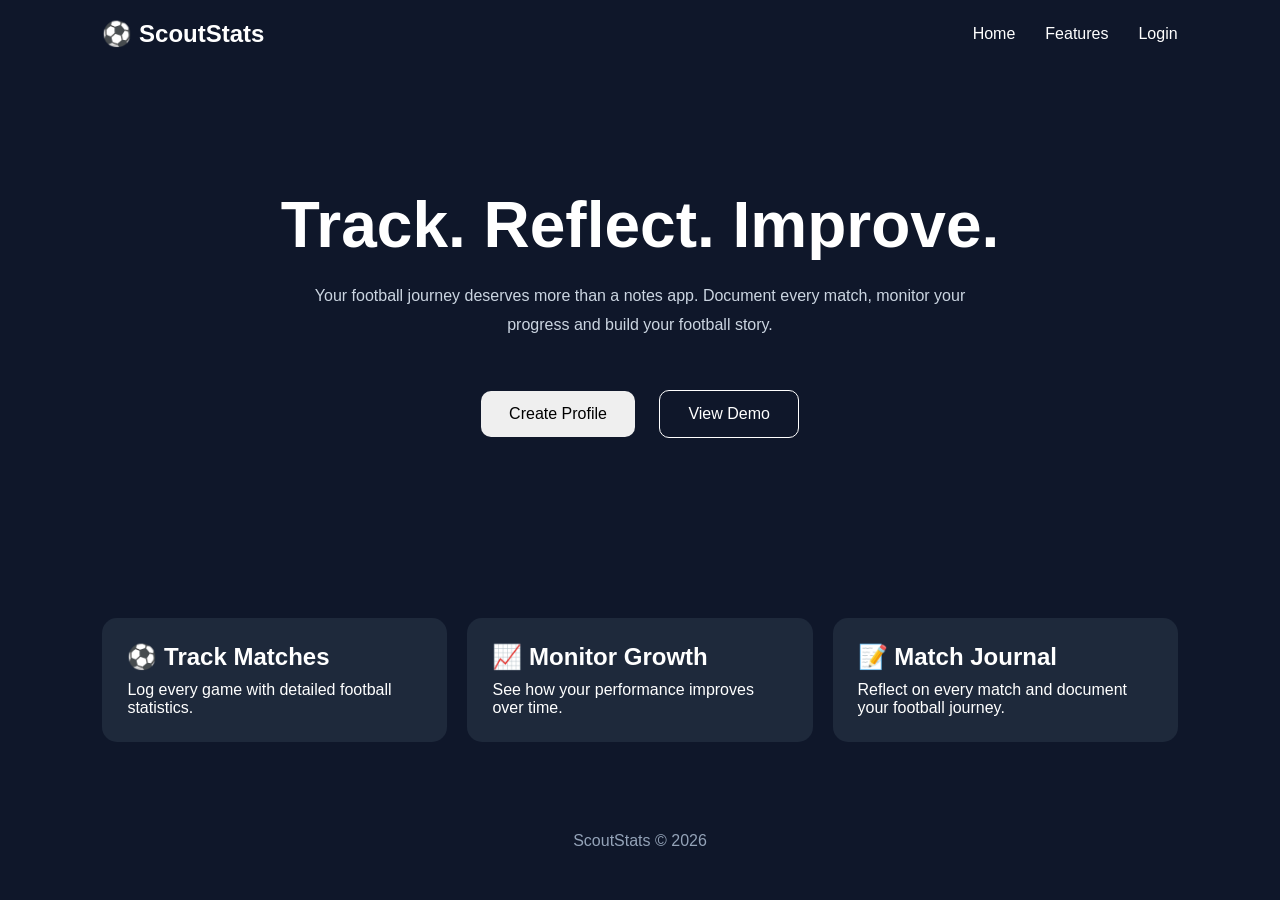
<file: index.html>
<!DOCTYPE html>
<html lang="en">
<head>
    <meta charset="UTF-8">
    <meta name="viewport" content="width=device-width, initial-scale=1.0">
    <title>ScoutStats</title>
    <link rel="stylesheet" href="style.css">
</head>
<body>

    <nav>
        <div class="logo">⚽ ScoutStats</div>

        <ul>
            <li><a href="#">Home</a></li>
            <li><a href="#features">Features</a></li>
            <li><a href="#">Login</a></li>
        </ul>
    </nav>

    <section class="hero">

        <h1>Track. Reflect. Improve.</h1>

        <p>
            Your football journey deserves more than a notes app.
            Document every match, monitor your progress and build your football story.
        </p>

        <div class="buttons">

            <button onclick="window.location.href='profile.html'">
                Create Profile
            </button>

            <button
                class="secondary"
                onclick="alert('Demo profile coming soon!')">
                View Demo
            </button>

        </div>

    </section>

    <section class="features" id="features">

        <div class="card">
            <h2>⚽ Track Matches</h2>
            <p>Log every game with detailed football statistics.</p>
        </div>

        <div class="card">
            <h2>📈 Monitor Growth</h2>
            <p>See how your performance improves over time.</p>
        </div>

        <div class="card">
            <h2>📝 Match Journal</h2>
            <p>Reflect on every match and document your football journey.</p>
        </div>

    </section>

    <footer>
        <p>ScoutStats © 2026</p>
    </footer>

</body>
</html>
</file>
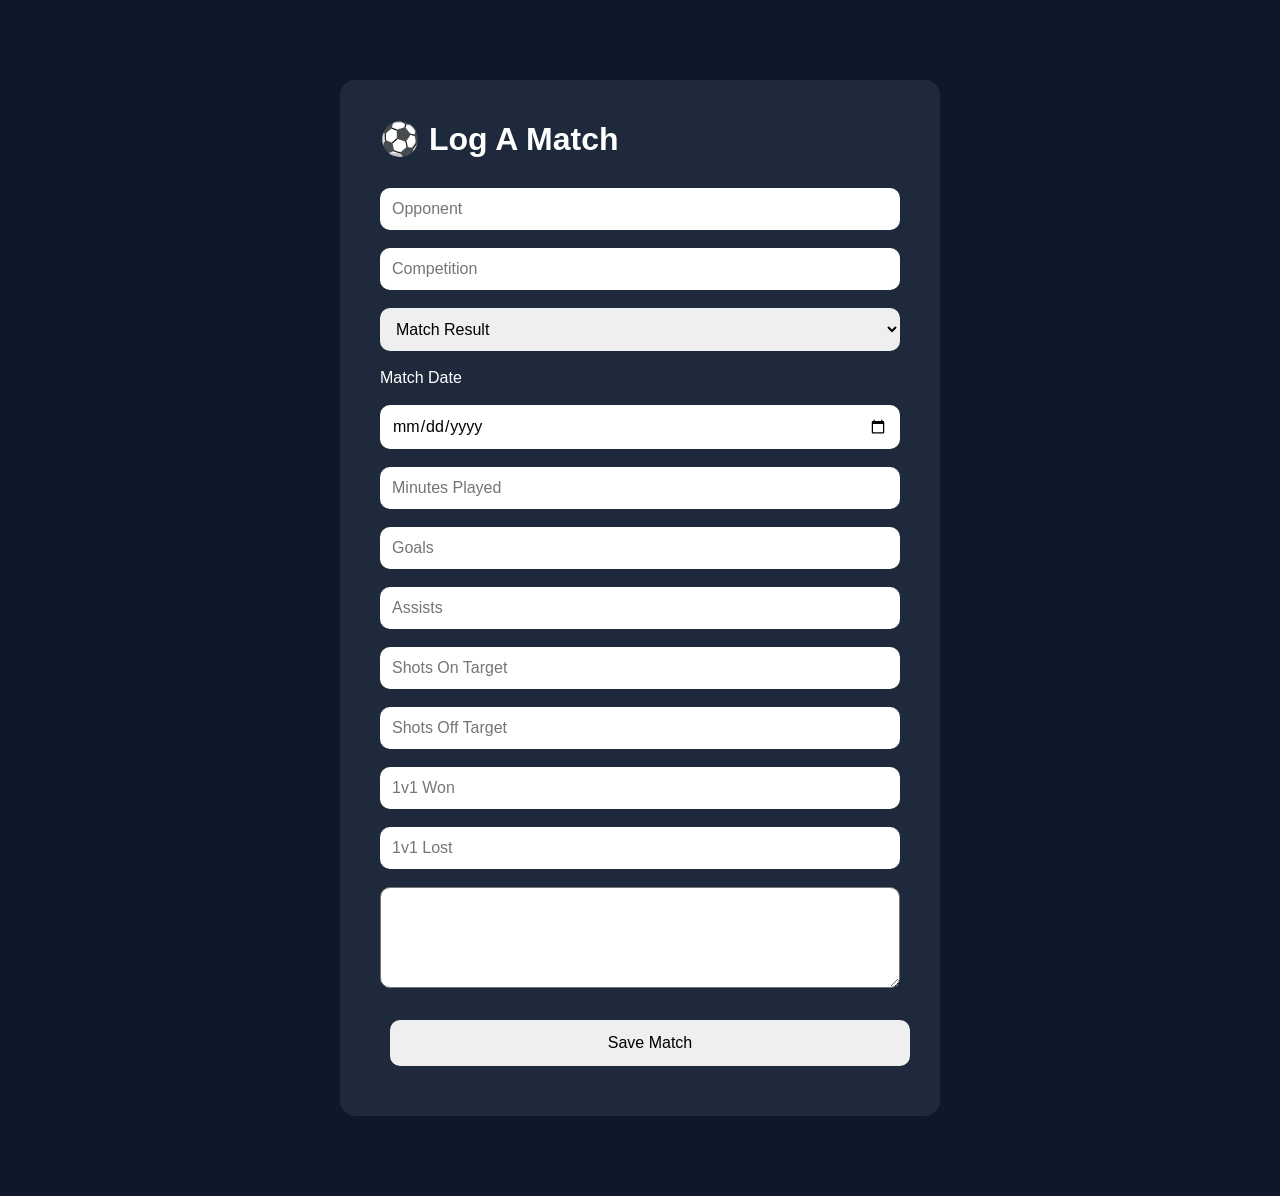
<file: add_match.html>
<!DOCTYPE html>
<html>
<head>
    <title>Add Match</title>
    <link rel="stylesheet" href="style.css">
</head>
<body>

<div class="profile-container">

    <h1>⚽ Log A Match</h1>

    <input id="opponent" placeholder="Opponent">
    <br><br>

    <input id="competition" placeholder="Competition">
    <br><br>

    <select id="result">
        <option value="">Match Result</option>
        <option>Win</option>
        <option>Draw</option>
        <option>Loss</option>
    </select>
    <br><br>

    <label>Match Date</label>
    <br><br>

    <input id="matchDate" type="date">
    <br><br>

    <input id="minutes" placeholder="Minutes Played" type="number">
    <br><br>

    <input id="goals" placeholder="Goals" type="number">
    <br><br>

    <input id="assists" placeholder="Assists" type="number">
    <br><br>

    <input id="shotsOnTarget" placeholder="Shots On Target" type="number">
    <br><br>

    <input id="shotsOffTarget" placeholder="Shots Off Target" type="number">
    <br><br>

    <input id="oneVOneWon" placeholder="1v1 Won" type="number">
    <br><br>

    <input id="oneVOneLost" placeholder="1v1 Lost" type="number">
    <br><br>

    <textarea
        id="reflection"
        placeholder="How did you play today?"
        rows="5"
        style="width:100%;padding:12px;border-radius:10px;">
    </textarea>

    <br><br>

    <button onclick="saveMatch()">
        Save Match
    </button>

</div>

<script src="script.js"></script>

</body>
</html>
</file>
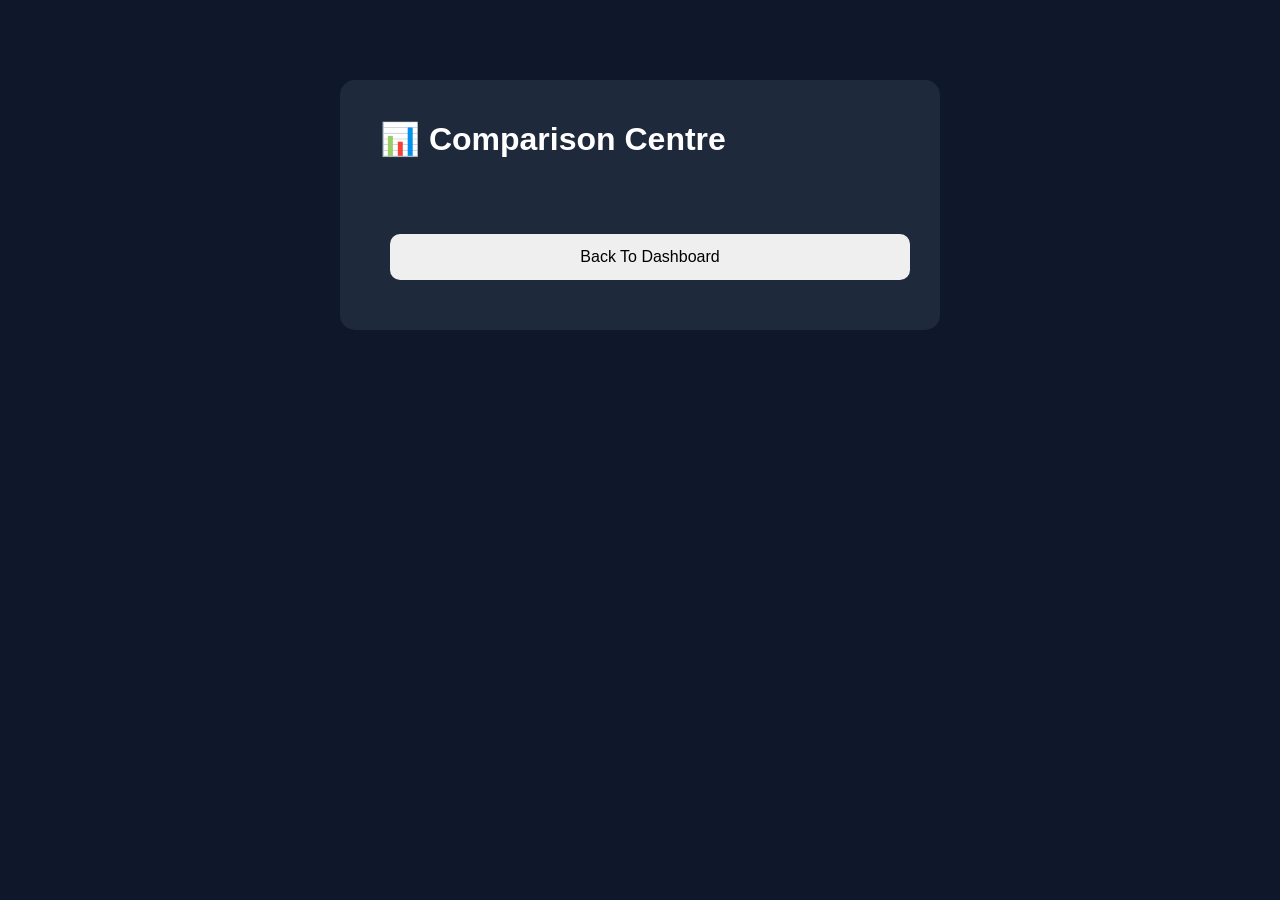
<file: comparison.html>
<!DOCTYPE html>
<html>
<head>
    <title>Comparison Centre</title>
    <link rel="stylesheet" href="style.css">
</head>
<body>

<div class="profile-container">

    <h1>📊 Comparison Centre</h1>

    <div id="comparison"></div>

    <br><br>

    <button onclick="window.location.href='dashboard.html'">
        Back To Dashboard
    </button>

</div>

<script>

const profile =
JSON.parse(localStorage.getItem("playerProfile"));

const matches =
JSON.parse(localStorage.getItem("matches")) || [];

let goals = 0;
let assists = 0;
let ratings = 0;

matches.forEach(match => {

    goals += Number(match.goals || 0);
    assists += Number(match.assists || 0);
    ratings += Number(match.rating || 0);

});

const games = matches.length || 1;

const goalsPerGame =
(goals / games).toFixed(2);

const assistsPerGame =
(assists / games).toFixed(2);

const avgRating =
(ratings / games).toFixed(1);

let benchmarkGoals = 0.5;
let benchmarkAssists = 0.3;
let benchmarkRating = 7.2;

if(profile.position === "Striker"){
    benchmarkGoals = 0.7;
    benchmarkAssists = 0.2;
    benchmarkRating = 7.1;
}

if(profile.position === "Midfielder"){
    benchmarkGoals = 0.3;
    benchmarkAssists = 0.4;
    benchmarkRating = 7.2;
}

if(profile.position === "Defender"){
    benchmarkGoals = 0.1;
    benchmarkAssists = 0.1;
    benchmarkRating = 7.0;
}

if(profile.position === "Goalkeeper"){
    benchmarkGoals = 0;
    benchmarkAssists = 0;
    benchmarkRating = 7.0;
}

let score = 0;

if(Number(goalsPerGame) > benchmarkGoals) score++;
if(Number(assistsPerGame) > benchmarkAssists) score++;
if(Number(avgRating) > benchmarkRating) score++;

let verdict = "🔴 Below Average";

if(score >= 2){
    verdict = "🟢 Above Average";
}

document.getElementById("comparison").innerHTML = `

<h2>Position: ${profile.position}</h2>

<hr>

<h3>Your Performance</h3>

<p>⚽ Goals Per Match: ${goalsPerGame}</p>

<p>🎯 Assists Per Match: ${assistsPerGame}</p>

<p>⭐ Average Rating: ${avgRating}</p>

<hr>

<h3>${profile.position} Benchmark</h3>

<p>⚽ Goals Per Match: ${benchmarkGoals}</p>

<p>🎯 Assists Per Match: ${benchmarkAssists}</p>

<p>⭐ Average Rating: ${benchmarkRating}</p>

<hr>

<h2>${verdict}</h2>

`;

</script>

</body>
</html>
</file>
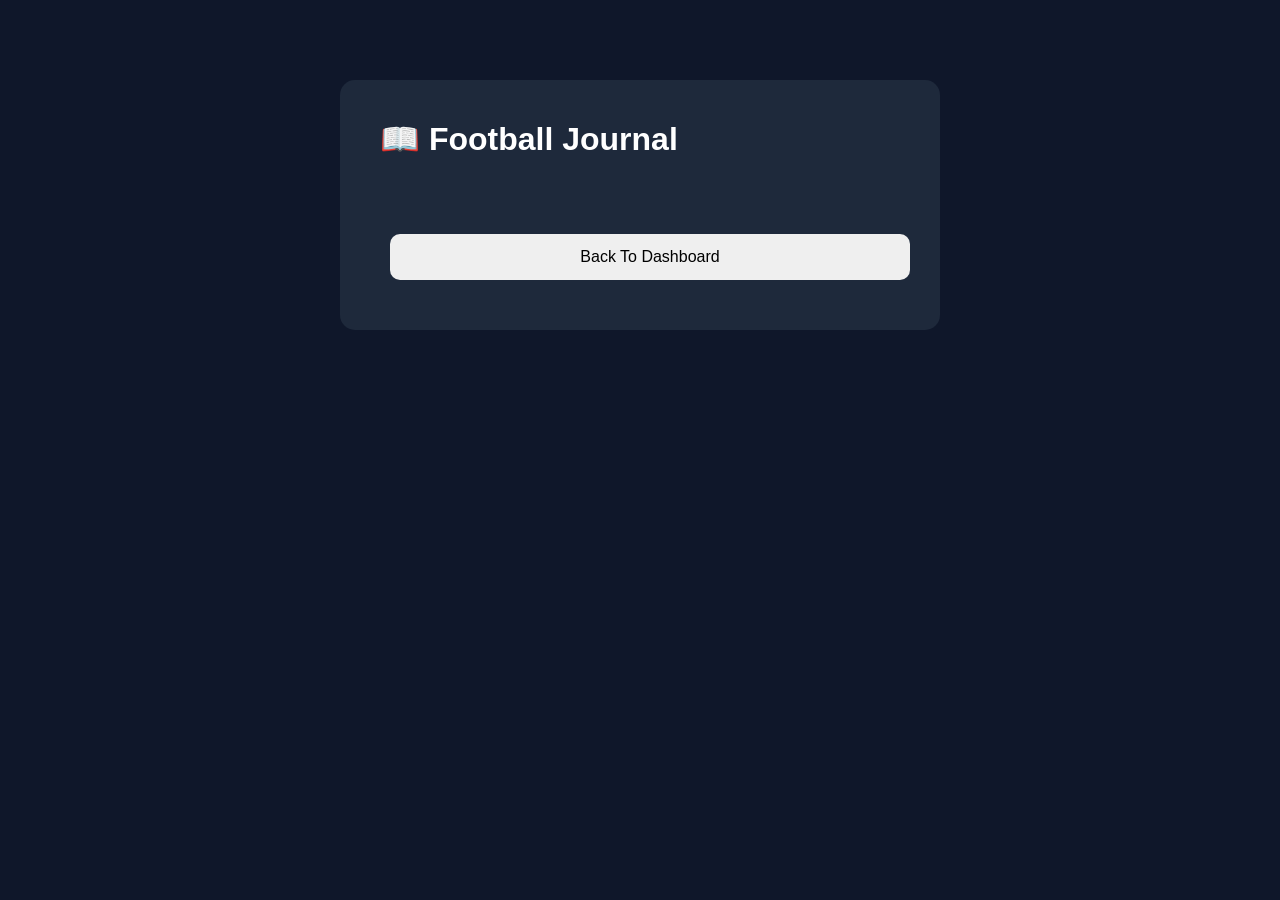
<file: match_history.html>
<!DOCTYPE html>
<html>
<head>
    <title>Match History</title>
    <link rel="stylesheet" href="style.css">
</head>
<body>

<div class="profile-container">

    <h1>📖 Football Journal</h1>

    <div id="matchList"></div>

    <br><br>

    <button onclick="window.location.href='dashboard.html'">
        Back To Dashboard
    </button>

</div>

<script>

const matches =
JSON.parse(localStorage.getItem("matches")) || [];

let output = "";

matches
.reverse()
.forEach(match => {

output += `

<div class="card">

<h2>⚽ vs ${match.opponent}</h2>

<p><strong>📅 Date:</strong> ${match.matchDate}</p>

<p><strong>🏆 Competition:</strong> ${match.competition}</p>

<p><strong>⭐ Rating:</strong> ${match.rating}</p>

<p><strong>Goals:</strong> ${match.goals}</p>

<p><strong>Assists:</strong> ${match.assists}</p>

<hr>

<p><strong>📝 Reflection</strong></p>

<p>${match.reflection}</p>

</div>

<br>

`;

});

document.getElementById("matchList").innerHTML = output;

</script>

</body>
</html>
</file>
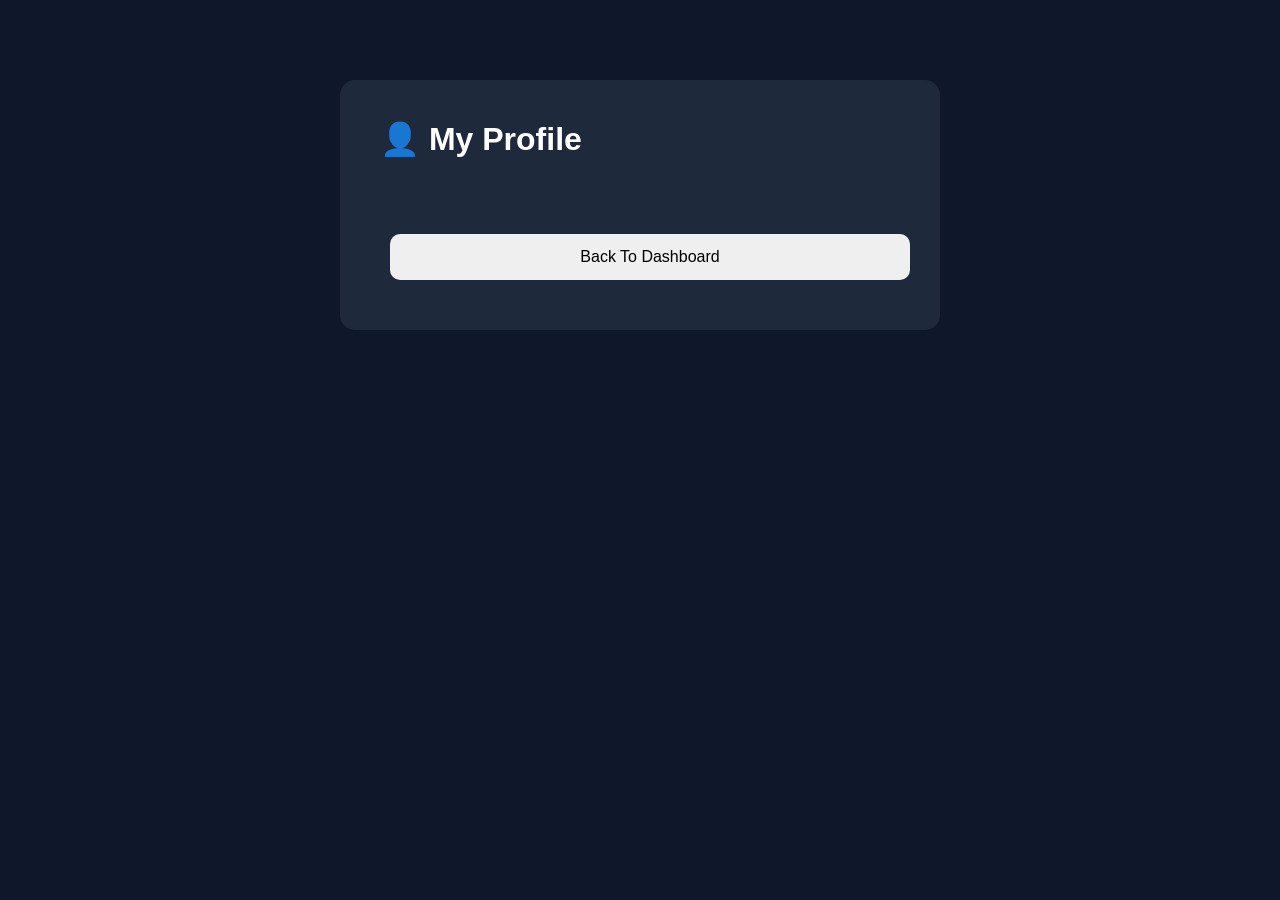
<file: my_profile.html>
<!DOCTYPE html>
<html>
<head>
    <title>My Profile</title>
    <link rel="stylesheet" href="style.css">
</head>
<body>

<div class="profile-container">

    <h1>👤 My Profile</h1>

    <div id="profileInfo"></div>

    <br><br>

    <button onclick="window.location.href='dashboard.html'">
        Back To Dashboard
    </button>

</div>

<script>

const profile =
JSON.parse(localStorage.getItem("playerProfile"));

const matches =
JSON.parse(localStorage.getItem("matches")) || [];

let goals = 0;
let assists = 0;
let ratings = 0;

matches.forEach(match => {
    goals += Number(match.goals);
    assists += Number(match.assists);
    ratings += Number(match.rating);
});

const averageRating =
matches.length > 0
? (ratings / matches.length).toFixed(1)
: "0.0";

document.getElementById("profileInfo").innerHTML = `

<h2>${profile.name}</h2>

<p>🎂 Age: ${profile.age}</p>

<p>⚽ Position: ${profile.position}</p>

<p>🏟️ Team: ${profile.team}</p>

<hr>

<p>📅 Matches Played: ${matches.length}</p>

<p>⚽ Total Goals: ${goals}</p>

<p>🎯 Total Assists: ${assists}</p>

<p>⭐ Average Rating: ${averageRating}</p>

`;

</script>

</body>
</html>
</file>
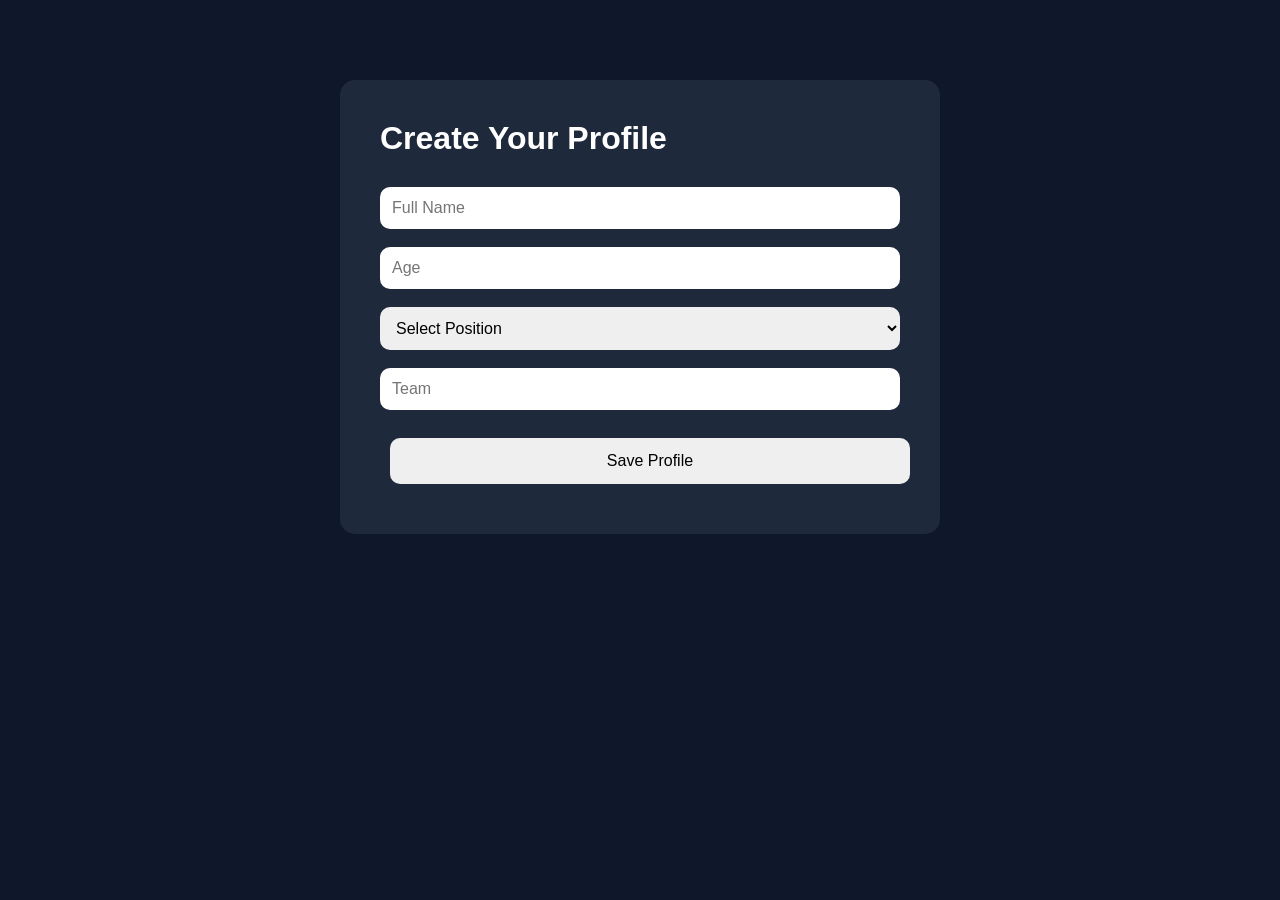
<file: profile.html>
<!DOCTYPE html>
<html>
<head>
    <title>Create Profile</title>
    <link rel="stylesheet" href="style.css">
</head>

<body>

    <div class="profile-container">

        <h1>Create Your Profile</h1>

        <input id="name" placeholder="Full Name">

        <br><br>

        <input id="age" placeholder="Age">

        <br><br>

        <select id="position">
            <option value="">Select Position</option>
            <option>Goalkeeper</option>
            <option>Defender</option>
            <option>Midfielder</option>
            <option>Winger</option>
            <option>Striker</option>
        </select>

        <br><br>

        <input id="team" placeholder="Team">

        <br><br>

        <button onclick="saveProfile()">Save Profile</button>

    </div>

    <script src="script.js"></script>

</body>
</html>
</file>
<file: style.css>
*{
    margin:0;
    padding:0;
    box-sizing:border-box;
    font-family:Arial, Helvetica, sans-serif;
}

body{
    background:#0f172a;
    color:white;
}

nav{
    display:flex;
    justify-content:space-between;
    align-items:center;
    padding:20px 8%;
}

.logo{
    font-size:1.5rem;
    font-weight:bold;
}

ul{
    display:flex;
    list-style:none;
    gap:30px;
}

a{
    color:white;
    text-decoration:none;
}

.hero{
    text-align:center;
    padding:120px 20px;
}

.hero h1{
    font-size:4rem;
    margin-bottom:20px;
}

.hero p{
    max-width:700px;
    margin:auto;
    color:#cbd5e1;
    line-height:1.8;
}

.buttons{
    margin-top:40px;
}

button{
    padding:14px 28px;
    border:none;
    border-radius:10px;
    font-size:16px;
    cursor:pointer;
    margin:10px;
}

.secondary{
    background:transparent;
    border:1px solid white;
    color:white;
}

.features{
    display:grid;
    grid-template-columns:repeat(auto-fit,minmax(250px,1fr));
    gap:20px;
    padding:50px 8%;
}

.card{
    background:#1e293b;
    padding:25px;
    border-radius:15px;
}

.card h2{
    margin-bottom:10px;
}

footer{
    text-align:center;
    padding:40px;
    color:#94a3b8;
}
.profile-container{
    max-width:600px;
    margin:80px auto;
    background:#1e293b;
    padding:40px;
    border-radius:15px;
}

.profile-container h1{
    margin-bottom:30px;
}

.profile-container input,
.profile-container select{
    width:100%;
    padding:12px;
    border:none;
    border-radius:10px;
    font-size:16px;
}

.profile-container button{
    width:100%;
}
</file>
